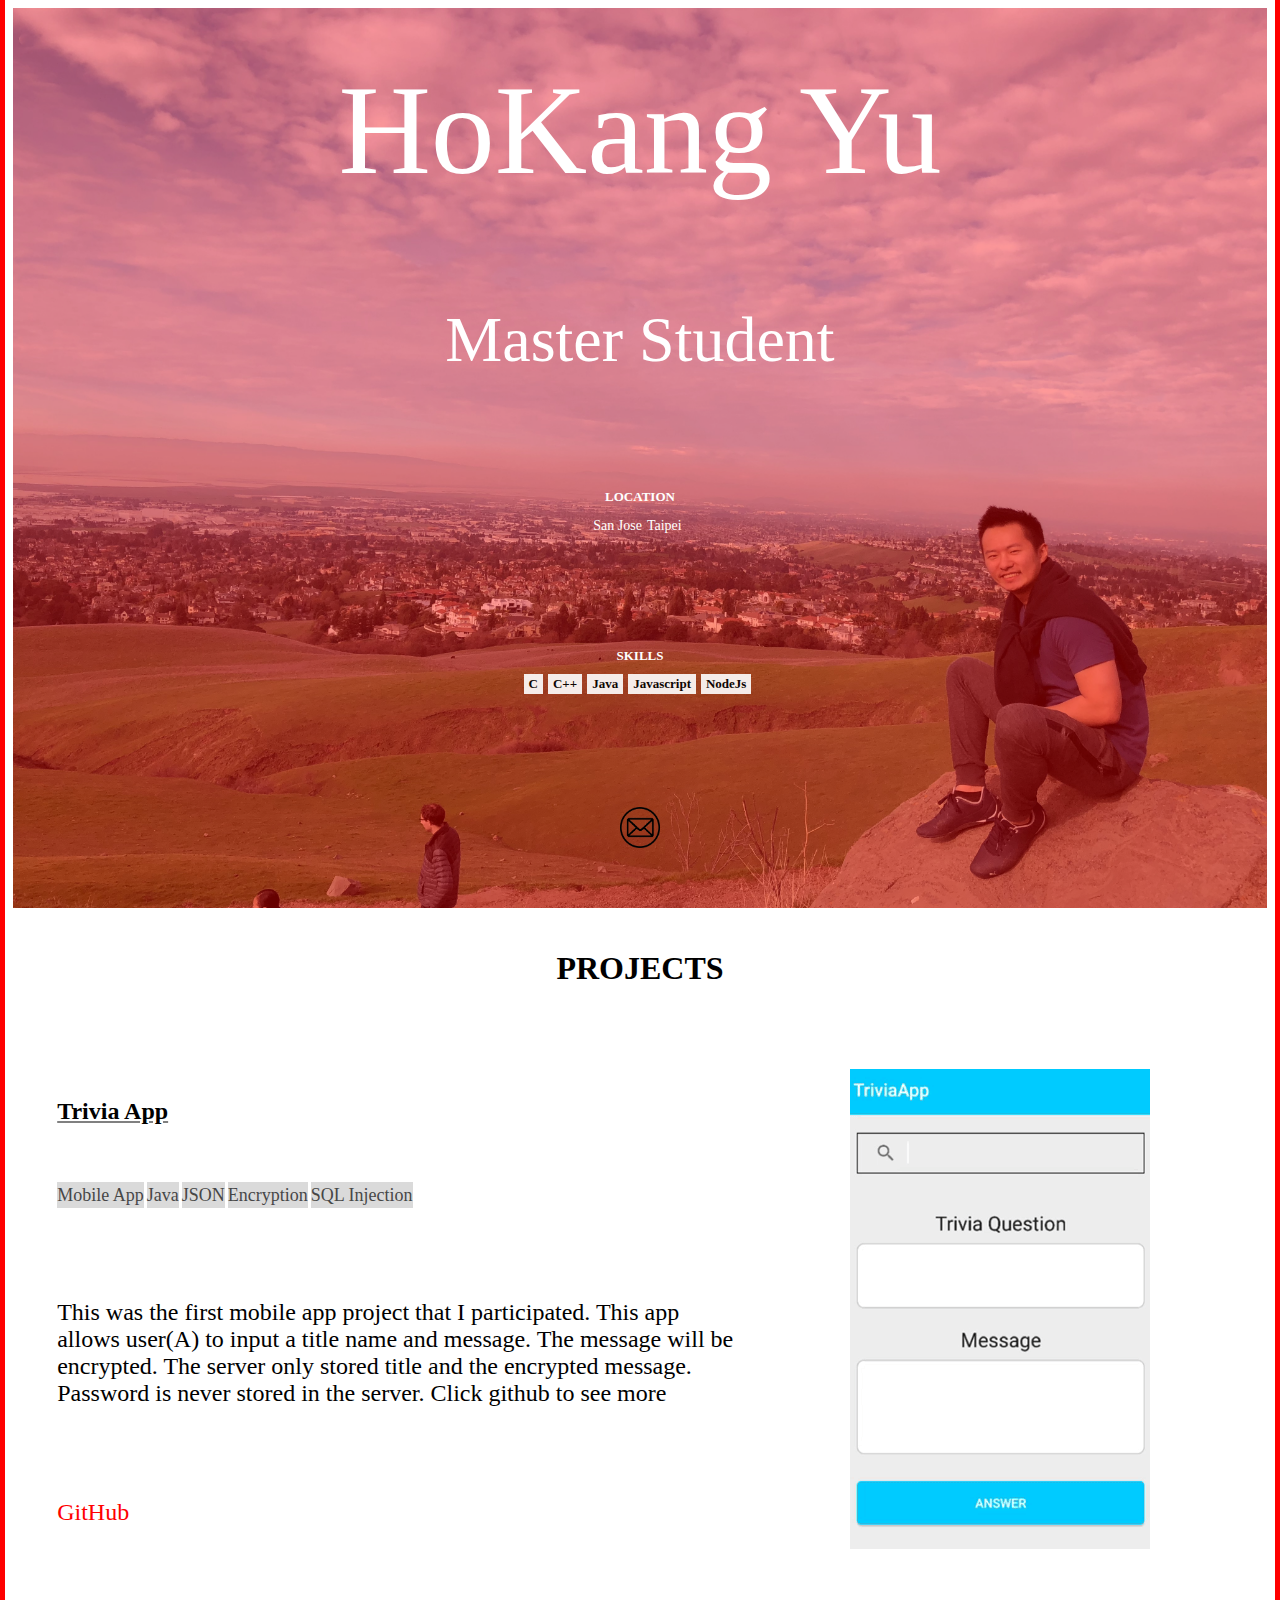
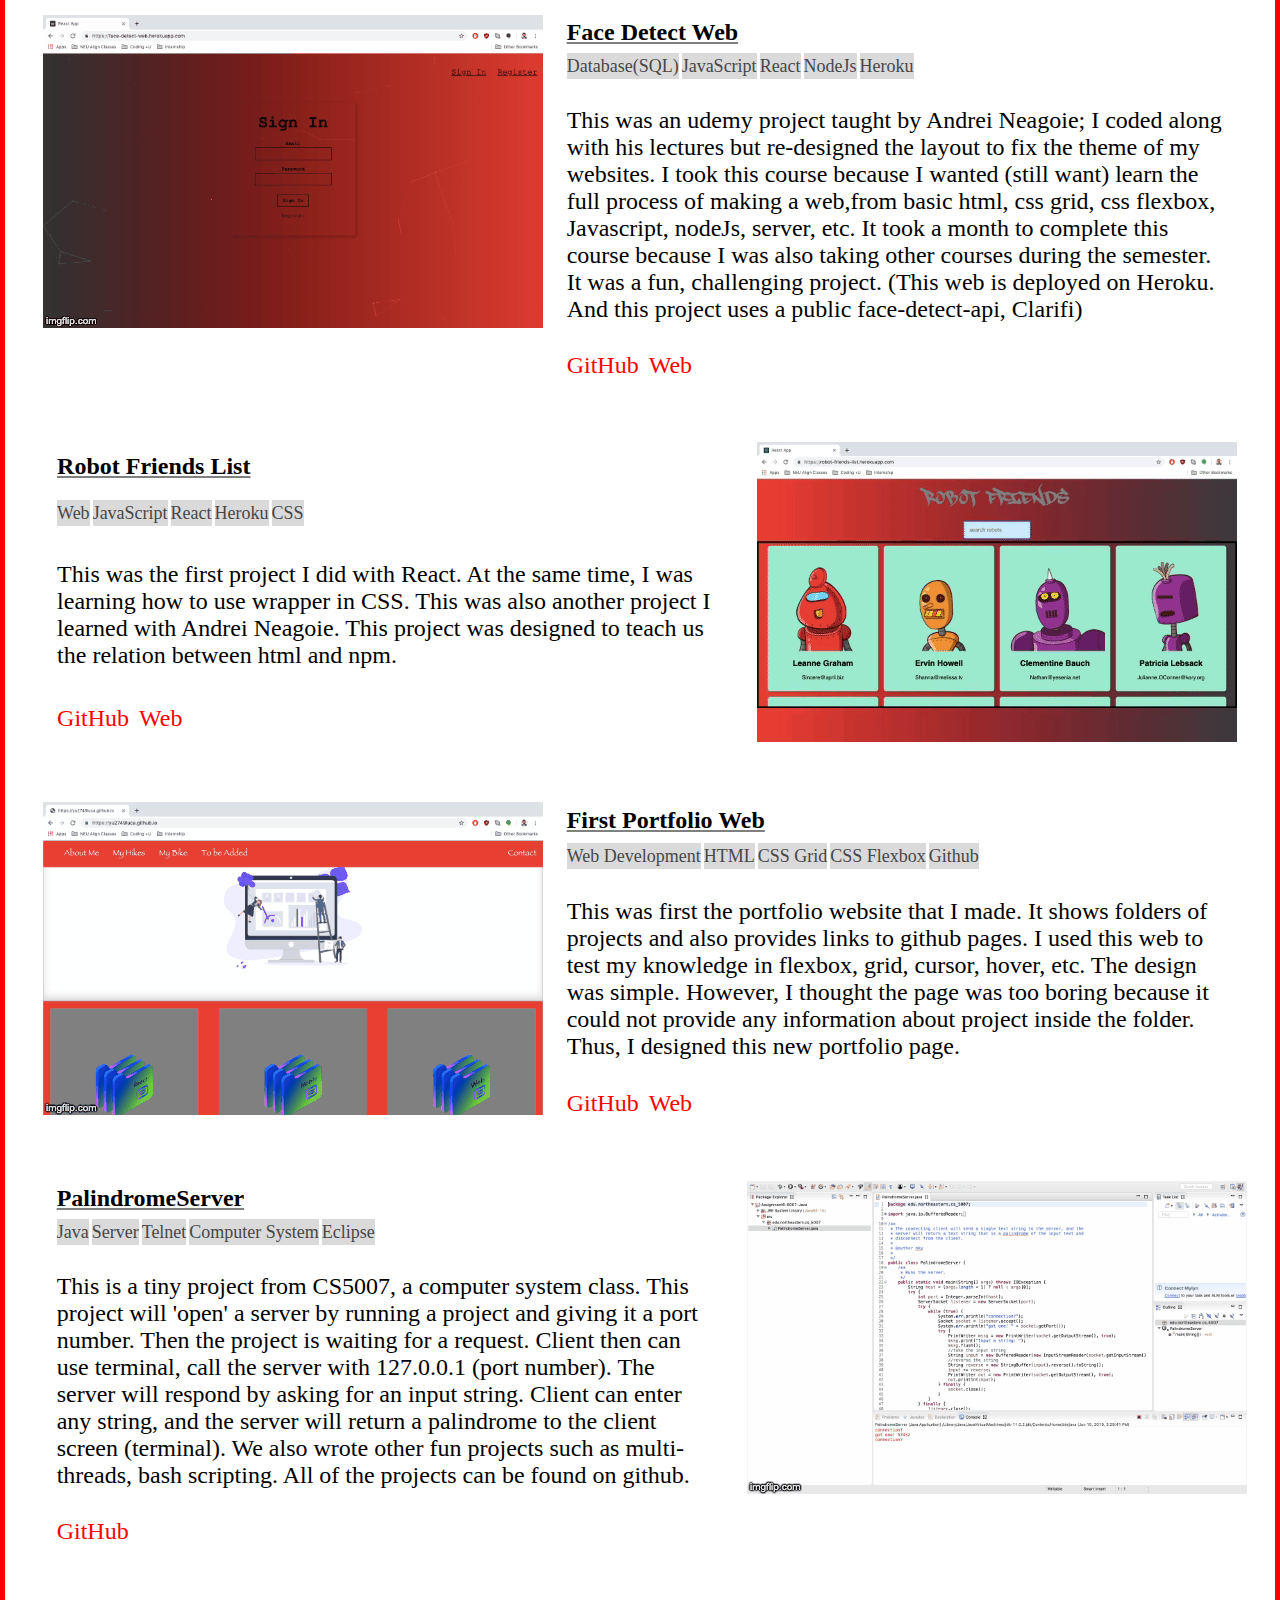
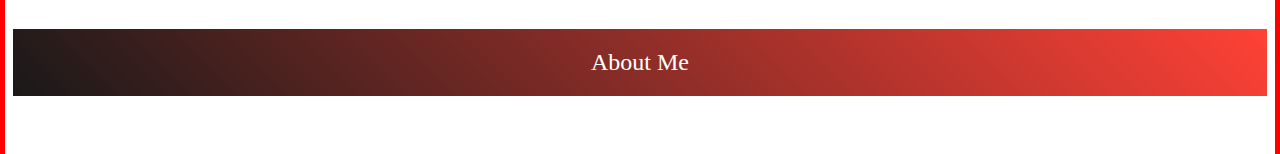
<file: index.html>
<!DOCTYPE html>
<html>
<head>
	<title>My Portfolio Page</title>
	<link rel="stylesheet"type ="text/css" href ="./css/index.css" />
</head>
<body>
	<div class="container-cover">
		<div class="profile-pic cover-transparency">
			<div class="profile-info">
				<div class = "profile-name">HoKang Yu</div>
				<div class = "profile-title">Master Student</div>
				<div class="profile-section">
                    <p class="profile-head">Location</p>
                    <div class="profile-content">
                    	<a class="profile-location" target="_blank" rel="noopener noreferrer" href="https://www.google.com/maps/search/San Jose">San Jose</a>
                    	<a class="profile-location" target="_blank" rel="noopener noreferrer" href="https://www.google.com/maps/search/Taipei">Taipei</a>
                    </div> 
                </div> <!-- Location Section -->
                <div class="profile-section">
                    <p class="profile-head">Skills</p>
                    <div class="profile-content" id="skills">
                    	<span class="profile-label">C</span>
                    	<span class="profile-label">C++</span>
                    	<span class="profile-label">Java</span>
                    	<span class="profile-label">Javascript</span>
                    	<span class="profile-label">NodeJs</span>
                    </div>
                </div> <!-- Skills Section -->
                <div class="profile-section">
                	<div class="email">
                		<a target="_blank" rel="noopener noreferrer" href="mailto:hokangyu@gmail.com">
                		<img src=" ./img/email.png">
                		</a>
                	</div>
                </div>
            </div> <!-- Profile Info -->
		</div> <!-- Background Transparency -->
	</div>

	<div class="project-header">
		<p>PROJECTS</p>
	</div>

	<div class="container-list">
		<div class="project-container">
			<div class="project-info-container stick-left">
				<div class="project-info-box">
					<div class="project-title">Trivia App</div>
					<div class="project-tags">
	                    <span>
	                      <span style="background-color:rgba(51, 51, 51, 0.2);color:#333" class="label">Mobile App</span>
	                    </span>
	                    <span>
	                      <span style="background-color:rgba(51, 51, 51, 0.2);color:#333" class="label">Java</span>
	                    </span>
	                    <span>
	                      <span style="background-color:rgba(51, 51, 51, 0.2);color:#333" class="label">JSON</span>
	                    </span>
	                    <span>
	                      <span style="background-color:rgba(51, 51, 51, 0.2);color:#333" class="label">Encryption</span>
	                    </span>
	                    <span>
	                      <span style="background-color:rgba(51, 51, 51, 0.2);color:#333" class="label">SQL Injection</span>
	                    </span>
					</div>
					<div class="project-description">
						<p> This was the first mobile app project that I participated. This app allows user(A) to input a title name and message. The message will be encrypted. The server only stored title and the encrypted message. Password is never stored in the server. Click github to see more </p>
					</div>
					<div class="project-links">
						<a target="_blank" href="https://github.com/yu2749luca/TriviaApp">
	                  		<span class="project-button text-left">GitHub</span>
	                	</a>
					</div>
				</div>
			</div> <!-- outter info container -->
			<div class="project-demonstration stick-right">
				<div class="project-pic">
					<img src=" ./projectimages/trivia.gif">
				</div>
			</div> <!-- Project Gif -->
		</div> <!-- One Project -->
		<div class="project-container">
			<div class="project-info-container stick-right">
				<div class="project-info-box">
					<div class="project-title">Face Detect Web</div>
					<div class="project-tags">
	                    <span>
	                      <span style="background-color:rgba(51, 51, 51, 0.2);color:#333" class="label">Database(SQL)</span>
	                    </span>
	                    <span>
	                      <span style="background-color:rgba(51, 51, 51, 0.2);color:#333" class="label">JavaScript</span>
	                    </span>
	                    <span>
	                      <span style="background-color:rgba(51, 51, 51, 0.2);color:#333" class="label">React</span>
	                    </span>
	                    <span>
	                      <span style="background-color:rgba(51, 51, 51, 0.2);color:#333" class="label">NodeJs</span>
	                    </span>
	                    <span>
	                      <span style="background-color:rgba(51, 51, 51, 0.2);color:#333" class="label">Heroku</span>
	                    </span>
					</div>
					<div class="project-description">
						<p> This was an udemy project taught by Andrei Neagoie; I coded along with his lectures but re-designed the layout to fix the theme of my websites. I took this course because I wanted (still want) learn the full process of making a web,from basic html, css grid, css flexbox, Javascript, nodeJs, server, etc. It took a month to complete this course because I was also taking other courses during the semester. It was a fun, challenging project. (This web is deployed on Heroku. And this project uses a public face-detect-api, Clarifi)</p>
					</div>
					<div class="project-links">
						<a target="_blank" href="https://github.com/yu2749luca/facialweb-api">
	                  		<span class="project-button text-left">GitHub</span>
	                	</a>
						<a target="_blank" href="https://face-detect-web.herokuapp.com/">
	                  		<span class="project-button text-left">Web</span>
	                	</a>	                	
					</div>
				</div>
			</div> <!-- outter info container -->
			<div class="project-demonstration stick-left">
				<div class="project-pic">
					<img src=" ./projectimages/facedetect.gif">
				</div>
			</div> <!-- Project Gif -->
		</div> <!-- One Project -->
		<div class="project-container">
			<div class="project-info-container stick-left">
				<div class="project-info-box">
					<div class="project-title">Robot Friends List</div>
					<div class="project-tags">
	                    <span>
	                      <span style="background-color:rgba(51, 51, 51, 0.2);color:#333" class="label">Web</span>
	                    </span>
	                    <span>
	                      <span style="background-color:rgba(51, 51, 51, 0.2);color:#333" class="label">JavaScript</span>
	                    </span>
	                    <span>
	                      <span style="background-color:rgba(51, 51, 51, 0.2);color:#333" class="label">React</span>
	                    </span>
	                    <span>
	                      <span style="background-color:rgba(51, 51, 51, 0.2);color:#333" class="label">Heroku</span>
	                    </span>
	                    <span>
	                      <span style="background-color:rgba(51, 51, 51, 0.2);color:#333" class="label">CSS</span>
	                    </span>
					</div>
					<div class="project-description">
						<p>This was the first project I did with React. At the same time, I was learning how to use wrapper in CSS. This was also another project I learned with Andrei Neagoie. This project was designed to teach us the relation between html and npm.</p>
					</div>
					<div class="project-links">
						<a target="_blank" href="https://github.com/yu2749luca/RoboFriends">
	                  		<span class="project-button text-left">GitHub</span>
	                	</a>
						<a target="_blank" href="https://robot-friends-list.herokuapp.com/">
	                  		<span class="project-button text-left">Web</span>
	                	</a>
					</div>
				</div>
			</div> <!-- outter info container -->
			<div class="project-demonstration stick-right">
				<img src=" ./projectimages/robofriends.gif">
			</div> <!-- Project Gif -->
		</div> <!-- One Project -->
		<div class="project-container">
			<div class="project-info-container stick-right">
				<div class="project-info-box">
					<div class="project-title">First Portfolio Web</div>
					<div class="project-tags">
	                    <span>
	                      <span style="background-color:rgba(51, 51, 51, 0.2);color:#333" class="label">Web Development</span>
	                    </span>
	                    <span>
	                      <span style="background-color:rgba(51, 51, 51, 0.2);color:#333" class="label">HTML</span>
	                    </span>
	                    <span>
	                      <span style="background-color:rgba(51, 51, 51, 0.2);color:#333" class="label">CSS Grid</span>
	                    </span>
	                    <span>
	                      <span style="background-color:rgba(51, 51, 51, 0.2);color:#333" class="label">CSS Flexbox</span>
	                    </span>
	                    <span>
	                      <span style="background-color:rgba(51, 51, 51, 0.2);color:#333" class="label">Github</span>
	                    </span>
					</div>
					<div class="project-description">
						<p> This was first the portfolio website that I made. It shows folders of projects and also provides links to github pages. I used this web to test my knowledge in flexbox, grid, cursor, hover, etc. The design was simple. However, I thought the page was too boring because it could not provide any information about project inside the folder. Thus, I designed this new portfolio page.</p>
					</div>
					<div class="project-links">
						<a target="_blank" href="https://github.com/yu2749luca/yu2749luca.github.io">
	                  		<span class="project-button text-left">GitHub</span>
	                	</a>
						<a target="_blank" href="https://yu2749luca.github.io/">
	                  		<span class="project-button text-left">Web</span>
	                	</a>	                	
					</div>
				</div>
			</div> <!-- outter info container -->
			<div class="project-demonstration stick-left">
				<div class="project-pic">
					<img src="./projectimages/firstportfolio.gif">
				</div>
			</div> <!-- Project Gif -->
		</div> <!-- One Project -->
		<div class="project-container">
			<div class="project-info-container stick-left">
				<div class="project-info-box">
					<div class="project-title">PalindromeServer</div>
					<div class="project-tags">
	                    <span>
	                      <span style="background-color:rgba(51, 51, 51, 0.2);color:#333" class="label">Java</span>
	                    </span>
	                    <span>
	                      <span style="background-color:rgba(51, 51, 51, 0.2);color:#333" class="label">Server</span>
	                    </span>
	                    <span>
	                      <span style="background-color:rgba(51, 51, 51, 0.2);color:#333" class="label">Telnet</span>
	                    </span>
	                    <span>
	                      <span style="background-color:rgba(51, 51, 51, 0.2);color:#333" class="label">Computer System</span>
	                    </span>
	                    <span>
	                      <span style="background-color:rgba(51, 51, 51, 0.2);color:#333" class="label">Eclipse</span>
	                    </span>
					</div>
					<div class="project-description">
						<p>This is a tiny project from CS5007, a computer system class. This project will 'open' a server by running a project and giving it a port number. Then the project is waiting for a request. Client then can use terminal, call the server with 127.0.0.1 (port number). The server will respond by asking for an input string. Client can enter any string, and the server will return a palindrome to the client screen (terminal). We also wrote other fun projects such as multi-threads, bash scripting. All of the projects can be found on github. </p>
					</div>
					<div class="project-links">
						<a target="_blank" href="https://github.com/yu2749luca/CS5007/tree/master/Assignment6-5007-Java">
	                  		<span class="project-button text-left">GitHub</span>
	                	</a>
					</div>
				</div>
			</div> <!-- outter info container -->
			<div class="project-demonstration stick-left">
				<div class="project-pic">
					<img src="./projectimages/palindromeserver.gif">
				</div>
			</div> <!-- Project Gif -->
		</div> <!-- One Project -->
	</div>
	<footer>
		<a target="_blank" href="aboutme.html">
	    	<span style="color: white">
	    	About Me
	    	</span>
		</a>
	</footer>
</body>
</html>
</file>
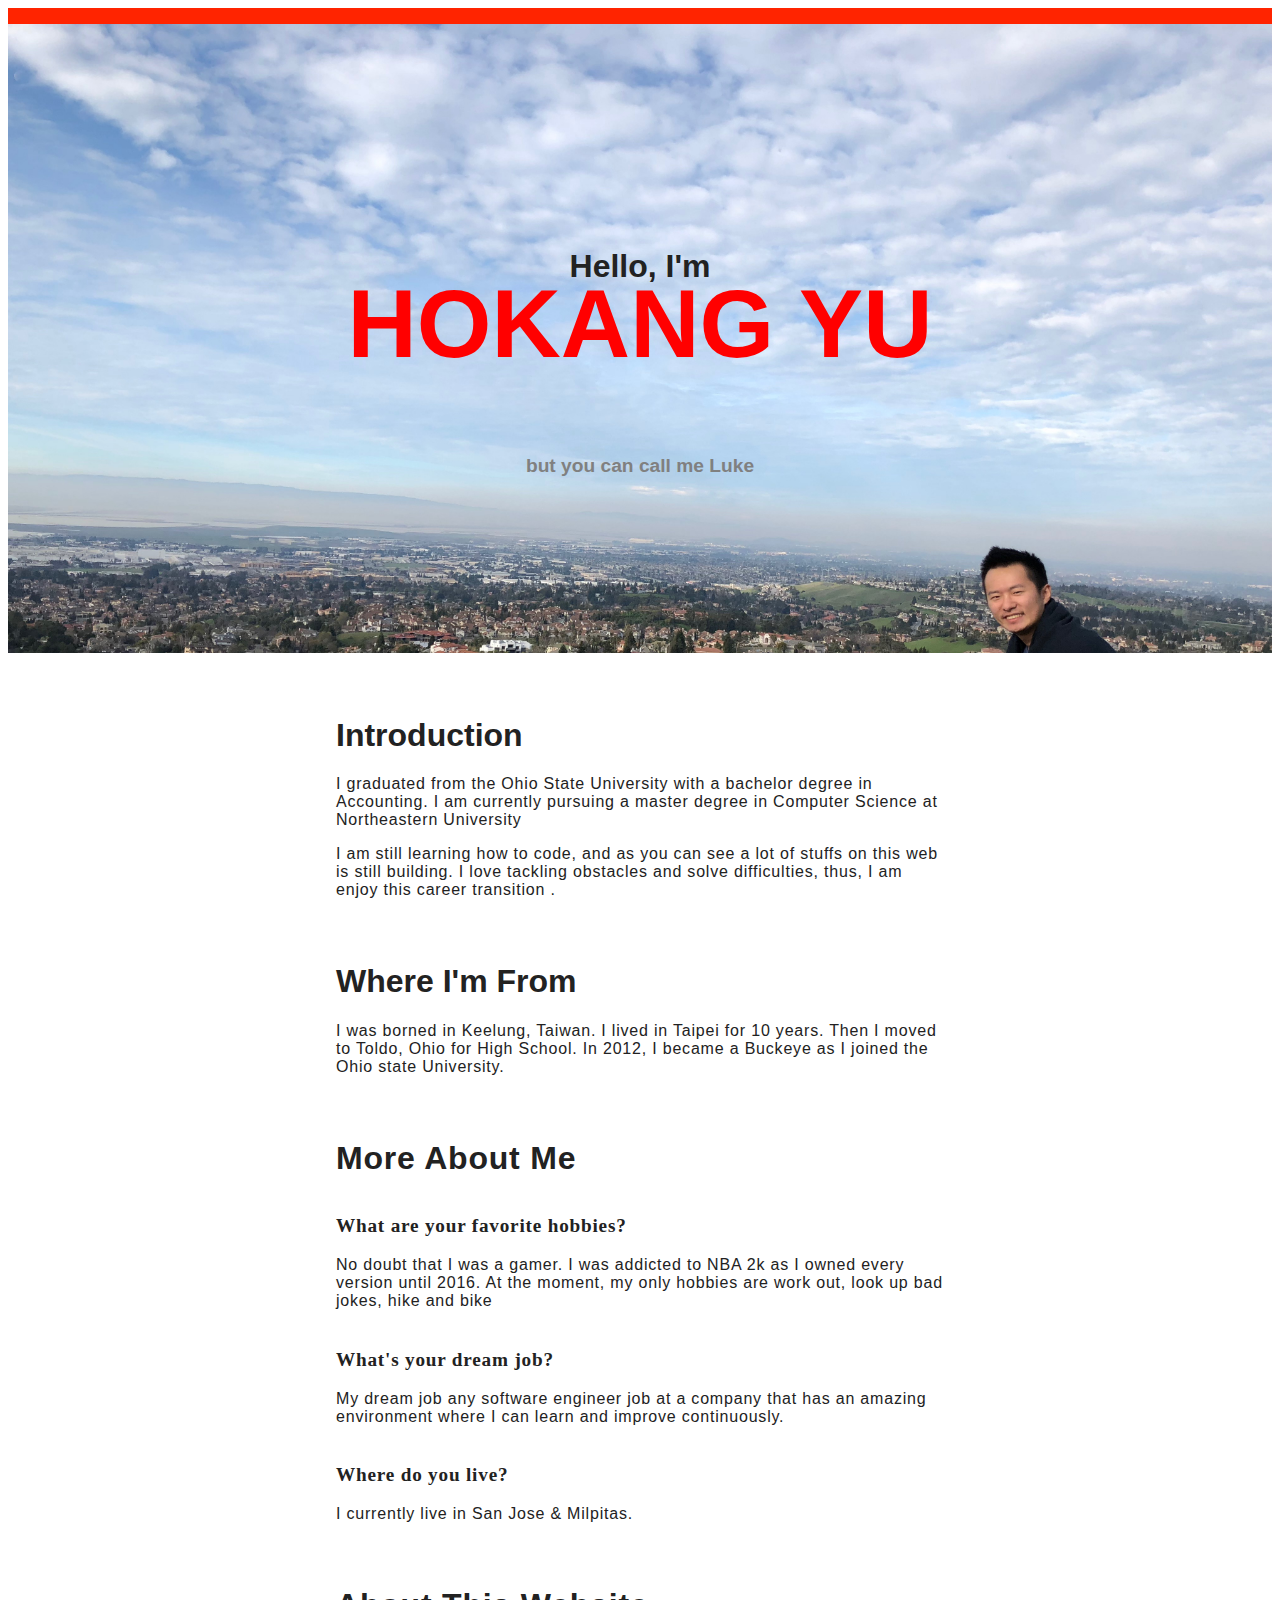
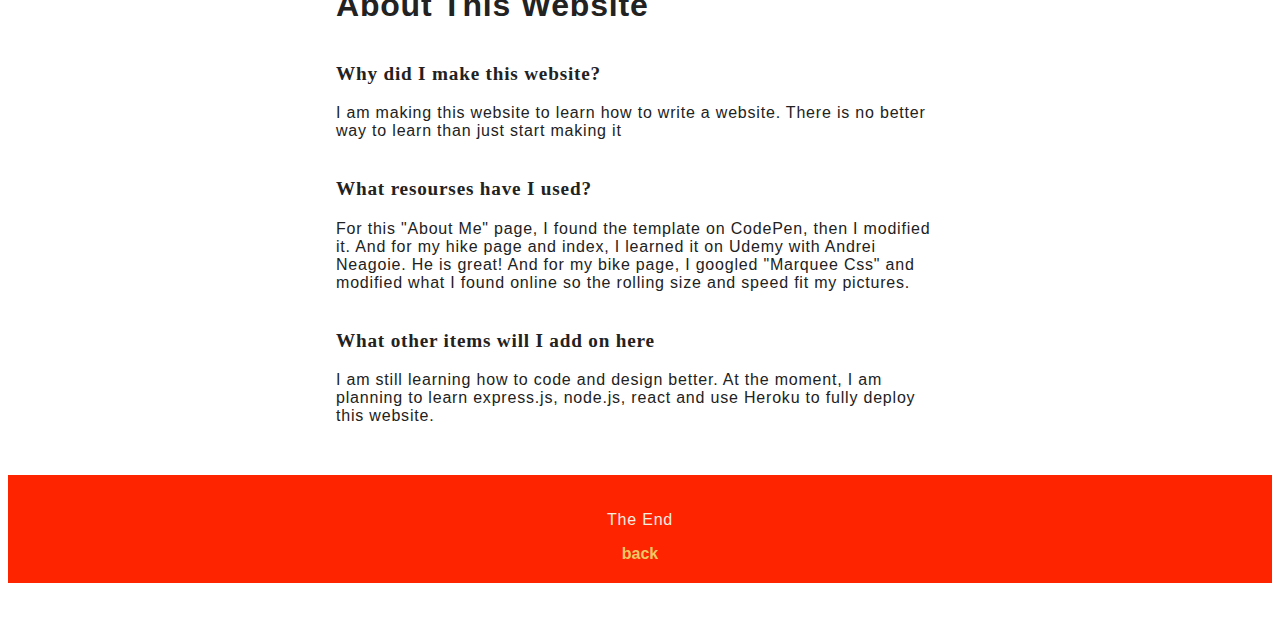
<file: aboutme.html>
<!DOCTYPE html>
<html>
<head>
	<link rel="stylesheet" type ="text/css" href ="./css/aboutme.css"/>
</head>
<body>
	<div class = "masthead">
		<h1 class='masthead-intro'>Hello, I'm</h1>
  		<h2 class='masthead-heading'>HoKang Yu</h2>
 		<h2 class='masthead-nickName'>but you can call me Luke</h2>
	</div>

	<div class="introduction-section">
	    <h1>Introduction</h1>
	    <p>I graduated from the Ohio State University with a bachelor degree in Accounting. I am currently pursuing a master degree in Computer Science at Northeastern University</p>
	    <p>I am still learning how to code, and as you can see a lot of stuffs on this web is still building. I love tackling obstacles and solve difficulties, thus, I am enjoy this career transition .</p>
	</div>

	<div class="location-section">
		<h1>Where I'm From</h1>
    	<p>I was borned in Keelung, Taiwan. I lived in Taipei for 10 years. Then I moved to Toldo, Ohio for High School. In 2012, I became a Buckeye as I joined the Ohio state University.</p>

	</div>

	<div class="questions-section">
		<h1>More About Me</h1>
	    <h2>What are your favorite hobbies?</h2>
	    <p>No doubt that I was a gamer. I was addicted to NBA 2k as I owned every version until 2016. At the moment, my only hobbies are work out, look up bad jokes, hike and bike</p>
	    <h2>What's your dream job?</h2>
	    <p>My dream job any software engineer job at a company that has an amazing environment where I can learn and improve continuously.</p>
	    <h2>Where do you live?</h2>
	    <p>I currently live in San Jose & Milpitas.</p>
	</div>

	<div class="questions-section">
		<h1>About This Website</h1>
	    <h2>Why did I make this website?</h2>
	    <p>I am making this website to learn how to write a website. There is no better way to learn than just start making it</p>
	    <h2>What resourses have I used? </h2>
	    <p>For this "About Me" page, I found the template on CodePen, then I modified it. And for my hike page and index, I learned it on Udemy with Andrei Neagoie. He is great! And for my bike page, I googled "Marquee Css" and modified what I found online so the rolling size and speed fit my pictures.</p>
	    <h2>What other items will I add on here</h2>
	    <p>I am still learning how to code and design better. At the moment, I am planning to learn express.js, node.js, react and use Heroku to fully deploy this website.</p>
	</div>
</body>
<footer class="content-footer scarlet">
    <p>The End</p>
    <a class="css-is-deranged" href="index.html">back</a>
<!--     <ul class="social">
        <li><a class="css-is-deranged" href="_INSERT_GITHUB_URL_HERE_">GitHub</a></li>
        <li><a class="css-is-deranged" href="_INSERT_TWITTER_URL_HERE_">Twitter</a></li>
        <li><a class="css-is-deranged" href="_INSERT_GOOGLE+_URL_HERE_">Google+</a></li>
    </ul> -->
 
	</footer>
</html>
</file>
<file: css/index.css>
html {
  box-sizing: border-box;
  -ms-overflow-style: scrollbar;
  border-left: 5px solid red;
  border-right: 5px solid red;
  display: flex;
  justify-content: center;

}
body {
  max-width: 1800px;
  overflow: auto;
  font-size: 1.5em;
}
h1 {
  font-size: 10vw;
  font-weight: 700;
  color: white ;
}
/* Cover */
.container-cover{
  height: 100vh;
  width: 100%;
  background-size: cover;
  background-repeat: no-repeat;
  background-position: center;
  background-image: url('../img/head.jpg');
  overflow: hidden;
  
}
.cover-transparency{
  height: inherit;
  width: inherit;
  background: rgba(255, 0, 0, 0.4); 
  justify-content: center;
  display: flex;
}
.profile-info{
  color: white solid;
  display: flex;
  flex-direction: column;
  
  text-align: center; 
  color: white;
  justify-content: center;
  justify-content: space-around;
}

.profile-name{
  font-size: 10vw;
  
  color: inherit;
}
.profile-title{
  font-size: 5vw;
  
  color: inherit;
}
.profile-section{

  color: inherit;
  justify-content: center;
}
.profile-location{
  color: inherit;
  margin-right: 5px;
}
.profile-content a:visited{
  color: white;
}
.profile-head{
  margin-bottom: 10px;
  font-size: 13px;
  font-weight: 700;
  text-transform: uppercase;
  color: inherit;
}
.profile-content{
  display: flex;
  flex-direction: row;
  justify-content: center;
  margin: 0 auto;
  font-size: 14px;
  white-space: pre-wrap;
  line-height: 1.5;
  color: inherit;
}
.profile-label{
  padding-top, padding-bottom: 2px;
  padding-right:5px;
  padding-left:5px;
  margin-right: 5px;
  margin-bottom: 10px;
  font-size: small;
  font-weight: bold;
  cursor: default;
  opacity: .9;
  background-color: white;
  color: black;
}
.email{
  padding-top:5px;
  padding-bottom: 5px;
}
.email img {
  width: 40px;
}
.email img:hover{
  box-shadow: rgba(0,0,0,0.8) 0px 5px 15px, inset rgba(0,0,0,0.15) 0px -10px 20px;
  transform: rotate(-90deg);
}

.project-header{
  margin-top: 10px;
  margin-bottom: 10px;
  font-size: xx-large;
  font-weight: bold;
  display: flex;
  flex-direction: row;
  justify-content: center;
}


/*Project List*/

.container-list {
  max-width: 2000px;
  margin-right: auto;
  margin-left: auto;
  display: flex;
  flex-direction: column;
  justify-content: center;
  padding: 5px;
}

/*One Project*/
.project-container {
  display: flex;
  flex-direction: row;
  margin-top: 20px;
  margin-bottom: 10px;
  flex-wrap: wrap;
  padding: 5px;

}

/*Project Info */
.project-info-container{
  display: flex;
  flex:3;
  
  /*align-items: flex-start , center, flex-end;*/
  /*flex-basis : 70%; instead of using basis*/
}

.project-info-box{
  display: flex;
  padding: 2%;
  width:inherit;
  text-align: left;
  flex-direction: column;
  /*
  justify-content: same direction as flex-direction
  */
}

.project-title{
  order: 1;
  flex: 1;
  font-weight: bold;
  font-size: x-large;
  display: flex;
  align-items: center;
  text-decoration: underline solid grey;

  
}
.project-tags {
  order: 2;
  flex: 1;
  margin-top: 5px;
  display: flex;
  align-items: center;
  overflow: clip
  white-space: initial;
  
}

/*each tage property*/
.label {
  padding-top: 3px;
  padding-bottom: 3px;
  margin-right: 3px;
  margin-top: 3px;
  font-size: large;
  cursor: default;
  opacity: .9;
  background-color: #888;
  overflow: clip;
}
.project-description{
  margin-top: 5px;
  flex: 3;
  order: 3;
  display: flex;
  align-items: center;
  white-space: initial;
}

.project-links {
  margin-top: 5px;  
  order: 4;
  flex: 1;
  display: flex;
  align-items: center;
  flex-wrap: wrap;
  overflow: auto;
}

/*each link*/
.project-button{
  margin-right: 10px;
  cursor: help;
}
/*Project Pictures*/
.project-demonstration{
  display: flex;
  flex:2;
  padding: 10px;
  width: auto;
  justify-content: center;
}
.project-pic{ 
}
.stick-left{
  order: 1;
  padding-left: 20px;
  
}

.stick-right{
  padding-right: 20px;
  
  order: 2;
}

/*remove underline*/
a {
  text-decoration: none;
  color: red;
}
.project-links a:hover{
  box-shadow: rgba(0,0,0,0.8) 0px 5px 15px, inset rgba(0,0,0,0.15) 0px -10px 20px;
  background-color: grey;
}

/*hyperlink stay black after visit*/
a:visited{
  color: red;
}

footer{
  color: white;
  margin: 50px 0;
  padding: 20px 0;
  text-align: center;
  text-decoration: none;
  flex-shrink: 0;
  background-image: linear-gradient(45deg, rgba(0,0,0,.9) 0%, #ff4136 100%);
}
footer a {
  color: white;
  cursor: help;
}
</file>
<file: css/aboutme.css>
body {
    /* Typography Declarations */
    color: #222222;
    font-size: 1em;
    font-family: fantasy, cursive, Sans-serif;
}
h1 {
    margin-top: 2em;
}

h2 {
    font-size: 1.2em;
    font-weight: bold;
}

.scarlet{
  background: #FF2400;
  background: linear-gradient(top,#C655BE 0%,#cf0404 100%);
}

.masthead {
  padding: 10em 0;
  background-image: url('../img/head.jpg');
  background-size: cover;
  background-repeat: no-repeat;
  border-top: solid 1em #FF2400;
  text-align: center;
}

.masthead-intro {
    /* Layout Declarations */
    margin-bottom: 0.1em;
    font-size: 2em;
}

.masthead-heading {
    /* Layout Declarations */
    color: red;
    margin-top: -0.2em;
    font-weight: bold;
    font-size: 6em;
    text-transform: uppercase;
}
.masthead-nickName{
    color: grey;
    margin-top: -0.2em;
    font-weight: bold;

}

.introduction-section,
.location-section,
.questions-section {
    max-width: 38em;
    margin-left: auto;
    margin-right: auto;
    margin-top: 2em;
}

.introduction-section > p,
.location-section > p,
.questions-section,
.content-footer > p {
    /* Typography Declarations */
    font-weight: 300;
    letter-spacing: 0.05em;
}

.questions-section > h2 {
    font-family: "Gentium Book Basic", Georgia, serif;
    font-size: 1.2em;
    font-weight: bold;
    /* Layout */
    margin: 2em 0 1em 0;
}


.content-footer,
.masthead-heading,
.masthead-intro {
  text-align: center;
}
.introduction > p,
.location > p,
.content-footer > p {
    /* Typography Declarations */
    font-weight: 300;
    letter-spacing: 0.05em;
}

.introduction-section,
.location-section,
.questions-section {
    max-width: 38em;
    margin-left: auto;
    margin-right: auto;
    margin-top: 2em;
}
.content-footer {
  margin: 50px 0;
  padding: 20px 0;
  text-align: center;
  text-decoration: none;
}
.social > li {
  display: inline-block;
  margin: 0 5px;
}
.content-footer > p {
  color: #F7EDE1;
}
a {
    font-weight: bold;
    text-decoration: none;
    color: #F1C863;
}
  
@media only screen and (max-width: 500px) {
    .masthead {
        padding: 3em 0;
    }
    .masthead-heading {
        font-size: 3em;
    }
    .content-footer {
        padding: 2em 2.5em;
  }
}
</file>
